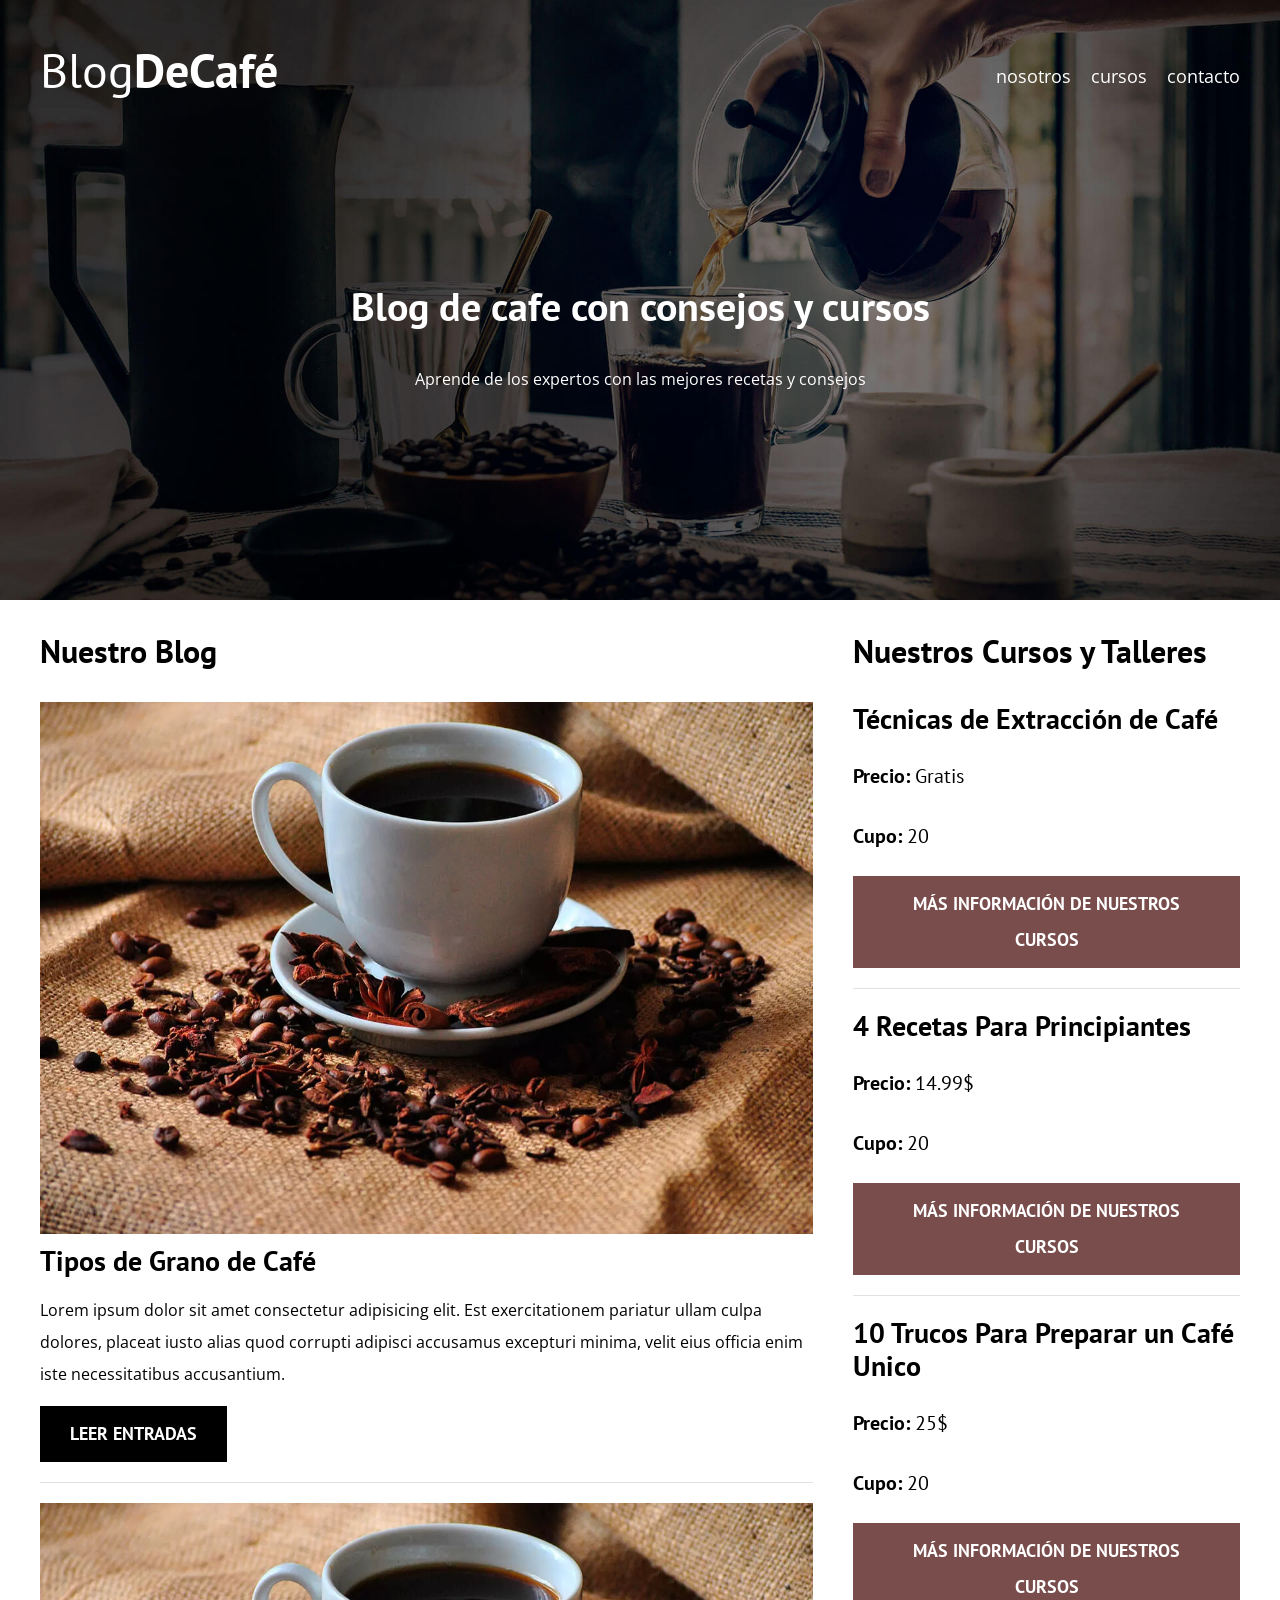
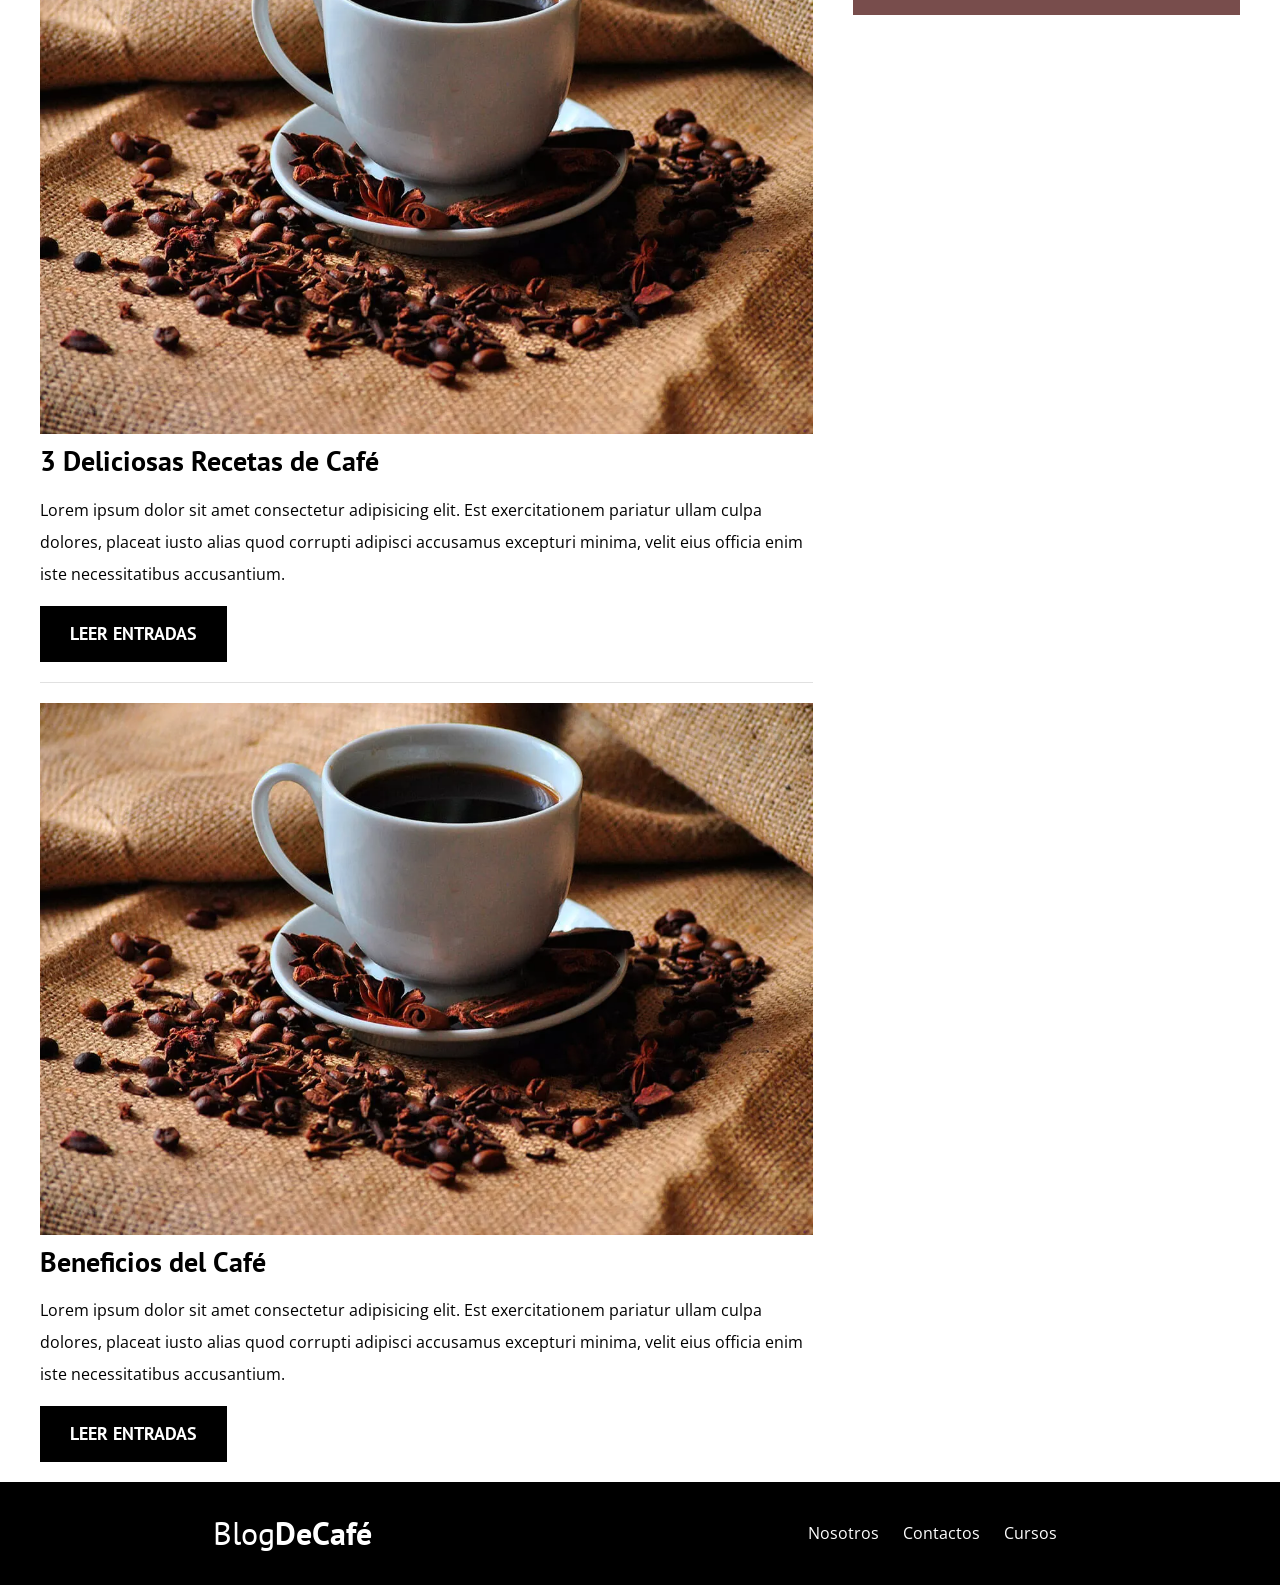
<file: index.html>
<!DOCTYPE html>
<html lang="en">
<head>
    <meta charset="UTF-8">
    <meta name="viewport" content="width=device-width, initial-scale=1.0">
    <link rel="shortcut icon" href="favicon.ico" type="image/x-icon">
    <link rel="shortcut icon" href="img/descanso.png" type="image/x-icon">
    <link href="https://fonts.googleapis.com/css2?family=Open+Sans:ital,wght@0,300..800;1,300..800&display=swap" rel="stylesheet">
    <link href="https://fonts.googleapis.com/css2?family=Open+Sans:ital,wght@0,300..800;1,300..800&family=PT+Sans:ital,wght@0,400;0,700;1,400;1,700&display=swap" rel="stylesheet">
    <link rel="stylesheet" href="css/normalize.css">
    <meta name="description" content="Pagina web de blog de café con cursos incluios">
    <title>Blog | Cafe</title>
    <!-- Prefetch -->
    <link rel="Prefetch" href="cursos.html" as="document">

    <!-- Preload -->
    <link rel="Preload" href="css/normalize.css">
    <link rel="stylesheet" href="css/normalize.css">

    <link rel="Preload" href="https://fonts.googleapis.com/css2?family=Open+Sans:ital,wght@0,300..800;1,300..800&display=swap" as="font" crossorigin="crossiorigin">

    <link rel="Preload" href="css/style.css">
    <link rel="stylesheet" href="css/style.css">

</head>
<body>
    
    <header class="header">

        <div class="contenedor">
            <div class="barra">

                <a class="logo" href="index.html">
                    <h1 class="logo__nombre centrar-texto">Blog<span class="logo__bold">DeCafé</span></h1>
                 </a>

                <nav class="navegacion">
                    <a href="nosotros.html" class="navegacion__enlace">nosotros</a>
                    <a href="cursos.html" class="navegacion__enlace">cursos</a>
                    <a href="contacto.html" class="navegacion__enlace">contacto</a>
                </nav>

            </div>

        </div><!-- contenedor -->

        <div class="header__texto">
            <h2>Blog de cafe con consejos y cursos</h2>
            <p>Aprende de los expertos con las mejores recetas y consejos</p>
        </div>

    </header>

    <div class="contenedor contenido-principal">
        <main class="blog">
            <h3>Nuestro Blog</h3>

            <article class="entrada">
                <div class="entrada__imagen">
                    <picture>
                        <source srcset="img/blog3.webp" type="image/webp">
                        <img loading="lazy" src="img/blog1.jpg" alt="imagen blog">
                    </picture>
                    
                </div>

                <div class="entrada__contenido">
                    <h4 class="no-margin">Tipos de Grano de Café</h4>
                    <p>Lorem ipsum dolor sit amet consectetur adipisicing elit. Est exercitationem pariatur ullam culpa dolores, placeat iusto alias quod corrupti adipisci accusamus excepturi minima, velit eius officia enim iste necessitatibus accusantium.</p>
                    <a class=" boton boton--primario" href="entrada.html">Leer Entradas</a>
                </div>
            </article>

            <article class="entrada">
                <div class="entrada__imagen">
                    <picture>
                        <source srcset="img/blog3.webp" type="image/webp">
                        <img loading="lazy" src="img/blog2.jpg" alt="imagen blog">
                    </picture>
                </div>

                <div class="entrada__contenido">
                    <h4 class="no-margin">3 Deliciosas Recetas de Café</h4>
                    <p>Lorem ipsum dolor sit amet consectetur adipisicing elit. Est exercitationem pariatur ullam culpa dolores, placeat iusto alias quod corrupti adipisci accusamus excepturi minima, velit eius officia enim iste necessitatibus accusantium.</p>
                    <a class=" boton boton--primario" href="entrada.html">Leer Entradas</a>
                </div>
            </article>

            <article class="entrada">
                <div class="entrada__imagen">
                    <picture>
                        <source srcset="img/blog3.webp" type="image/webp">
                        <img loading="lazy" src="img/blog3.jpg" alt="imagen blog">
                    </picture>
                </div>

                <div class="entrada__contenido">
                    <h4 class="no-margin">Beneficios del Café</h4>
                    <p>Lorem ipsum dolor sit amet consectetur adipisicing elit. Est exercitationem pariatur ullam culpa dolores, placeat iusto alias quod corrupti adipisci accusamus excepturi minima, velit eius officia enim iste necessitatibus accusantium.</p>
                    <a class=" boton boton--primario" href="entrada.html">Leer Entradas</a>
                </div>
            </article>
        </main>

        <aside class="sidebar">
            <h3>Nuestros Cursos y Talleres</h3>

            <ul class="cursos no-padding">
                <li class="widget-curso">
                    <h4 class="no-margin">Técnicas de Extracción de Café</h4>
                    <p class="widget-curso__label">Precio: <span class="widget-curso__info">Gratis</span></p>
                    <p class="widget-curso__label">Cupo: <span class="widget-curso__info">20</span></p>
                    <a class=" boton boton--secundario" href="entrada.html">Más información de nuestros cursos </a>
                </li>

                <li class="widget-curso">
                    <h4 class="no-margin">4 Recetas Para Principiantes</h4>
                    <p class="widget-curso__label">Precio: <span class="widget-curso__info">14.99$</span></p>
                    <p class="widget-curso__label">Cupo: <span class="widget-curso__info">20</span></p>
                    <a class=" boton boton--secundario" href="entrada.html">Más Información de nuestros cursos </a>
                </li>

                <li class="widget-curso">
                    <h4 class="no-margin">10 Trucos Para Preparar un Café Unico</h4>
                    <p class="widget-curso__label">Precio: <span class="widget-curso__info">25$</span></p>
                    <p class="widget-curso__label">Cupo: <span class="widget-curso__info">20</span></p>
                    <a class=" boton boton--secundario" href="entrada.html">Más Información de nuestros cursos </a>
                </li>
            </ul>

        </aside>

    </div>

    <footer class="footer">

        <a class="logo" href="index.html">
            <h3 class="logo__nombre">Blog<span class="logo__bold">DeCafé</span></h3>
        </a>

        <div>
            <a class="footer__enlace" href="#">Nosotros</a>
            <a class="footer__enlace" href="#">Contactos</a>
            <a class="footer__enlace" href="#">Cursos</a>
        </div>

    </footer>

    <script src="js/modernizr.js">

    </script>
</body>
</html>
</file>
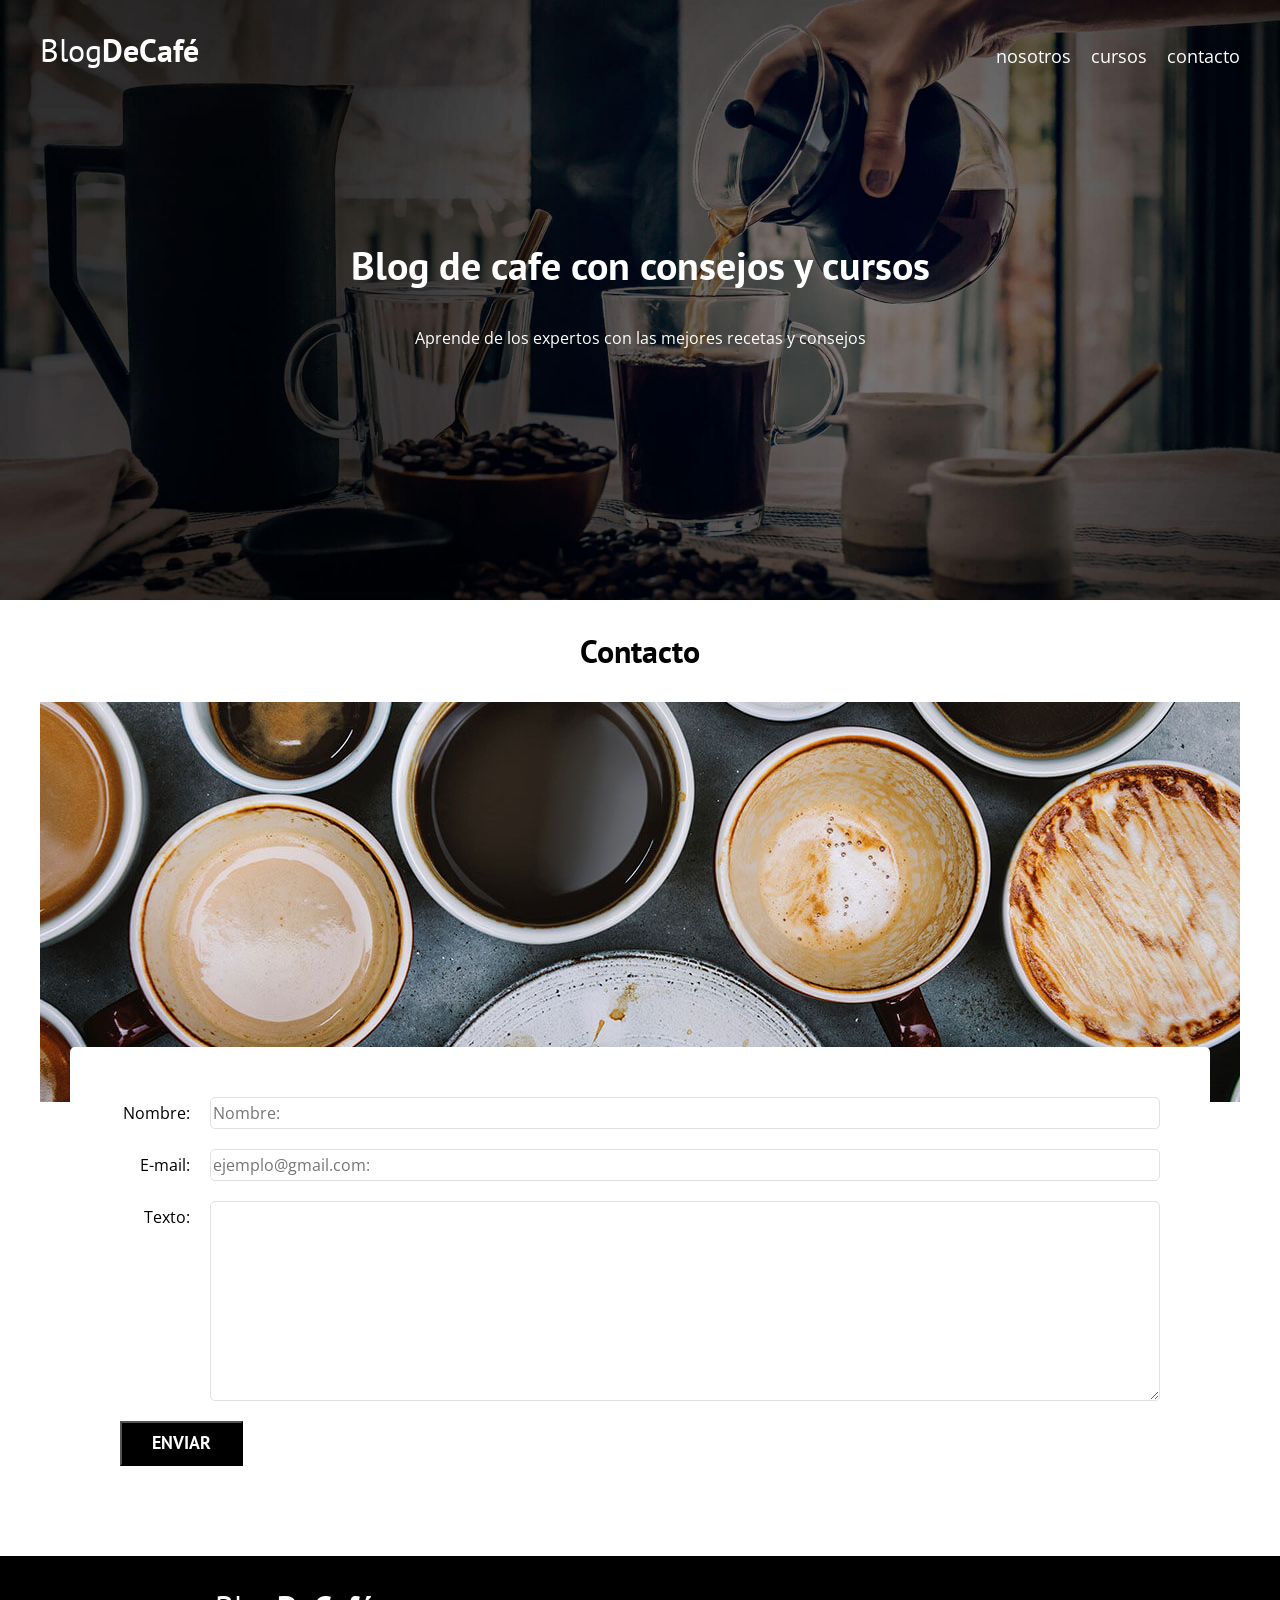
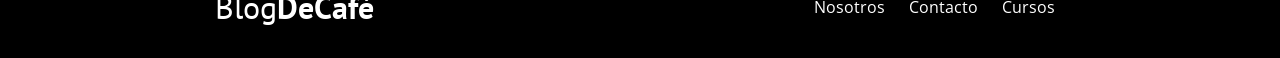
<file: contacto.html>
<!DOCTYPE html>
<html lang="en">
<head>
    <meta charset="UTF-8">
    <meta name="viewport" content="width=device-width, initial-scale=1.0">
    <link rel="shortcut icon" href="favicon.ico" type="image/x-icon">
    <link rel="shortcut icon" href="img/descanso.png" type="image/x-icon">
    <link href="https://fonts.googleapis.com/css2?family=Open+Sans:ital,wght@0,300..800;1,300..800&display=swap" rel="stylesheet">
    <link href="https://fonts.googleapis.com/css2?family=Open+Sans:ital,wght@0,300..800;1,300..800&family=PT+Sans:ital,wght@0,400;0,700;1,400;1,700&display=swap" rel="stylesheet">
    <link rel="stylesheet" href="css/style.css">
    <link rel="stylesheet" href="css/normalize.css">
    <title>Contacto | Cafe</title>
</head>
<body>
    
    <header class="header">

        <div class="contenedor">
            <div class="barra">

                <a class="logo" href="index.html">
                    <h1 class="logo__nombre centrar-texto">Blog<span class="logo__bold">DeCafé</span></h1>
                 </a>

                <nav class="navegacion">
                    <a href="nosotros.html" class="navegacion__enlace">nosotros</a>
                    <a href="cursos.html" class="navegacion__enlace">cursos</a>
                    <a href="contacto.html" class="navegacion__enlace">contacto</a>
                </nav>

            </div>

        </div><!-- contenedor -->

        <div class="header__texto">
            <h2>Blog de cafe con consejos y cursos</h2>
            <p>Aprende de los expertos con las mejores recetas y consejos</p>
        </div>

    </header>

    <main class="contenedor">
        <h3 class="centrar-texto">Contacto</h3>

        <div class="contacto-imagen"></div>

            <form class="formulario">

                <div class="campo">
                    <label class="campo__label" for="nombre">Nombre: </label>
                    <input class="campo__field" type="text" placeholder="Nombre: " id="nombre" required>
                </div>
                <div class="campo">
                    <label class="campo__label" for="email">E-mail: </label>
                    <input class="campo__field" type="email" placeholder="ejemplo@gmail.com: " id="email" required>
                </div>
                <div class="campo">
                    <label class="campo__label" for="texto">Texto: </label>
                    <textarea class="campo__field--textarea campo__field" name="" id="texto"></textarea>
                </div>

                <div class="campo">
                    <input type="submit" class="boton boton--primario" value="Enviar">
                </div>
            
            </form>

    </main>

    <footer class="footer">
        <a class="logo" href="index.html">
            <h3 class="logo__nombre">Blog<span class="logo__bold">DeCafé</span></h3>
        </a>

        <div>
            <a class="footer__enlace" href="#">Nosotros</a>
            <a class="footer__enlace" href="#">Contacto</a>
            <a class="footer__enlace" href="#">Cursos</a>
        </div>
    </footer>

</body>
</html>
</file>
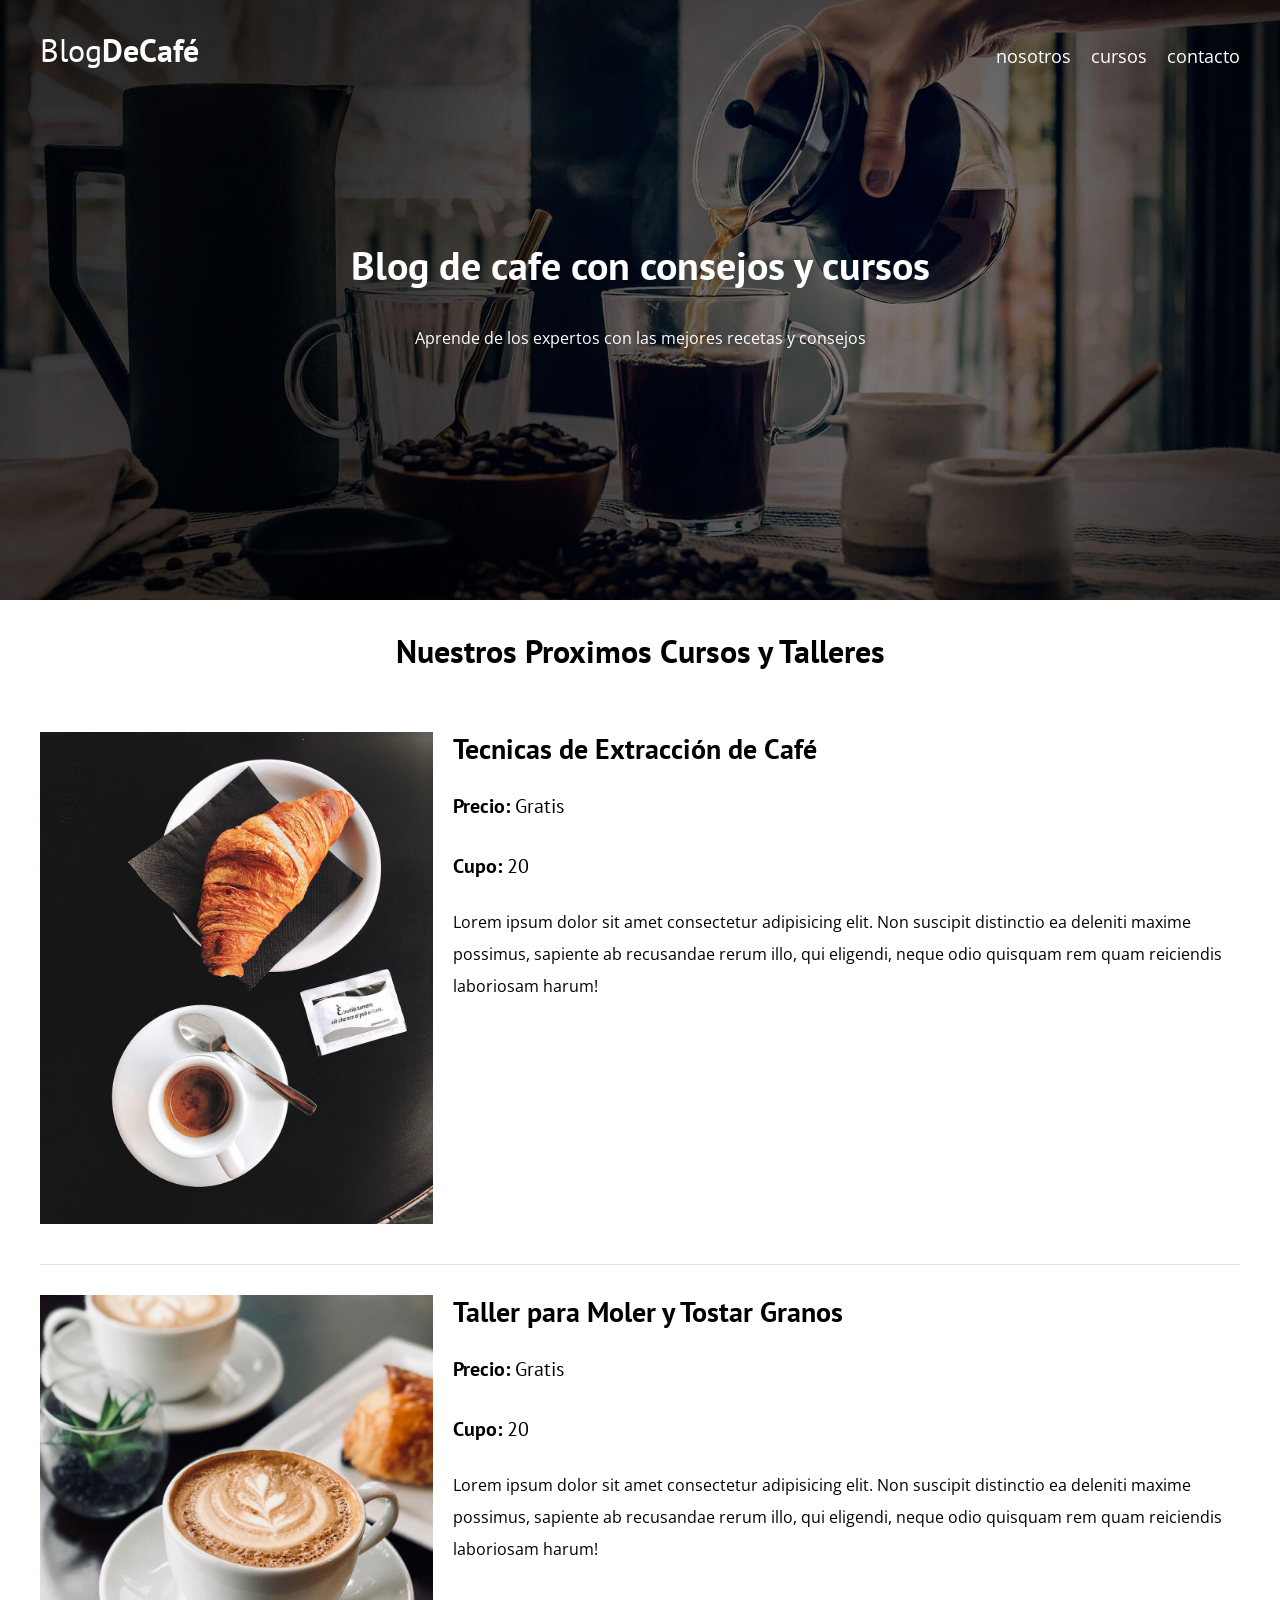
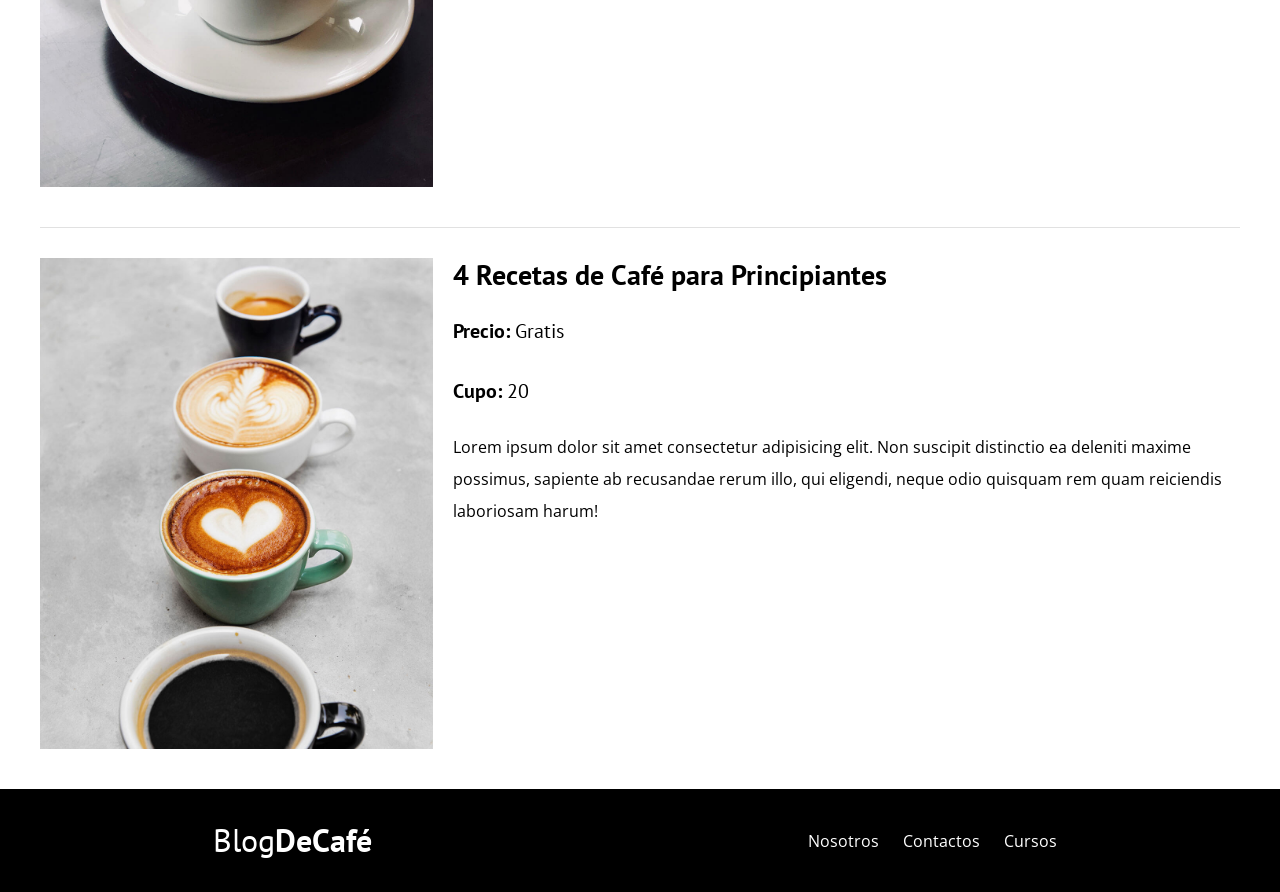
<file: cursos.html>
<!DOCTYPE html>
<html lang="en">
<head>
    <meta charset="UTF-8">
    <meta name="viewport" content="width=device-width, initial-scale=1.0">
    <link rel="shortcut icon" href="favicon.ico" type="image/x-icon">
    <link rel="shortcut icon" href="img/descanso.png" type="image/x-icon">
    <link href="https://fonts.googleapis.com/css2?family=Open+Sans:ital,wght@0,300..800;1,300..800&display=swap" rel="stylesheet">
    <link href="https://fonts.googleapis.com/css2?family=Open+Sans:ital,wght@0,300..800;1,300..800&family=PT+Sans:ital,wght@0,400;0,700;1,400;1,700&display=swap" rel="stylesheet">
    <link rel="stylesheet" href="css/style.css">
    <link rel="stylesheet" href="css/normalize.css">
    <title>Cursos | Cafe</title>
</head>
<body>
    
    <header class="header">

        <div class="contenedor">
            <div class="barra">

                <a class="logo" href="index.html">
                    <h1 class="logo__nombre centrar-texto">Blog<span class="logo__bold">DeCafé</span></h1>
                 </a>

                <nav class="navegacion">
                    <a href="nosotros.html" class="navegacion__enlace">nosotros</a>
                    <a href="cursos.html" class="navegacion__enlace">cursos</a>
                    <a href="contacto.html" class="navegacion__enlace">contacto</a>
                </nav>

            </div>

        </div><!-- contenedor -->

        <div class="header__texto">
            <h2>Blog de cafe con consejos y cursos</h2>
            <p>Aprende de los expertos con las mejores recetas y consejos</p>
        </div>

    </header>

    <main class="contenedor">
        <h3 class="centrar-texto">Nuestros Proximos Cursos y Talleres</h3>

            <div class="curso">

                <div class="curso__imagen">
                    <img src="img/curso1.jpg" alt="">
                </div>

                <div class="curso__informacion">
                    <h4 class="no-margin">Tecnicas de Extracción de Café</h4>
                    <p class="widget-curso__label">Precio: <span class="widget-curso__info">Gratis</span></p>
                    <p class="widget-curso__label">Cupo: <span class="widget-curso__info">20</span></p>
                    <p>Lorem ipsum dolor sit amet consectetur adipisicing elit. Non suscipit distinctio ea deleniti maxime possimus, sapiente ab recusandae rerum illo, qui eligendi, neque odio quisquam rem quam reiciendis laboriosam harum!</p>
                </div></div><!-- curso__informacion -->
            </div><!-- curso -->

            <div class="curso">

                <div class="curso__imagen">
                    <img src="img/curso2.jpg" alt="">
                </div>

                <div class="curso__informacion">
                    <h4 class="no-margin">Taller para Moler y Tostar Granos</h4>
                    <p class="widget-curso__label">Precio: <span class="widget-curso__info">Gratis</span></p>
                    <p class="widget-curso__label">Cupo: <span class="widget-curso__info">20</span></p>
                    <p>Lorem ipsum dolor sit amet consectetur adipisicing elit. Non suscipit distinctio ea deleniti maxime possimus, sapiente ab recusandae rerum illo, qui eligendi, neque odio quisquam rem quam reiciendis laboriosam harum!</p>
                </div></div><!-- curso__informacion -->
            </div><!-- curso -->

            <div class="curso">

                <div class="curso__imagen">
                    <img src="img/curso3.jpg" alt="">
                </div>

                <div class="curso__informacion">
                    <h4 class="no-margin">4 Recetas de Café para Principiantes</h4>
                    <p class="widget-curso__label">Precio: <span class="widget-curso__info">Gratis</span></p>
                    <p class="widget-curso__label">Cupo: <span class="widget-curso__info">20</span></p>
                    <p>Lorem ipsum dolor sit amet consectetur adipisicing elit. Non suscipit distinctio ea deleniti maxime possimus, sapiente ab recusandae rerum illo, qui eligendi, neque odio quisquam rem quam reiciendis laboriosam harum!</p>
                </div></div><!-- curso__informacion -->
            </div><!-- curso -->

    </main>

    <footer class="footer">
        <a class="logo" href="index.html">
            <h3 class="logo__nombre">Blog<span class="logo__bold">DeCafé</span></h3>
        </a>

        <div>
            <a class="footer__enlace" href="#">Nosotros</a>
            <a class="footer__enlace" href="#">Contactos</a>
            <a class="footer__enlace" href="#">Cursos</a>
        </div>
    </footer>

</body>
</html>
</file>
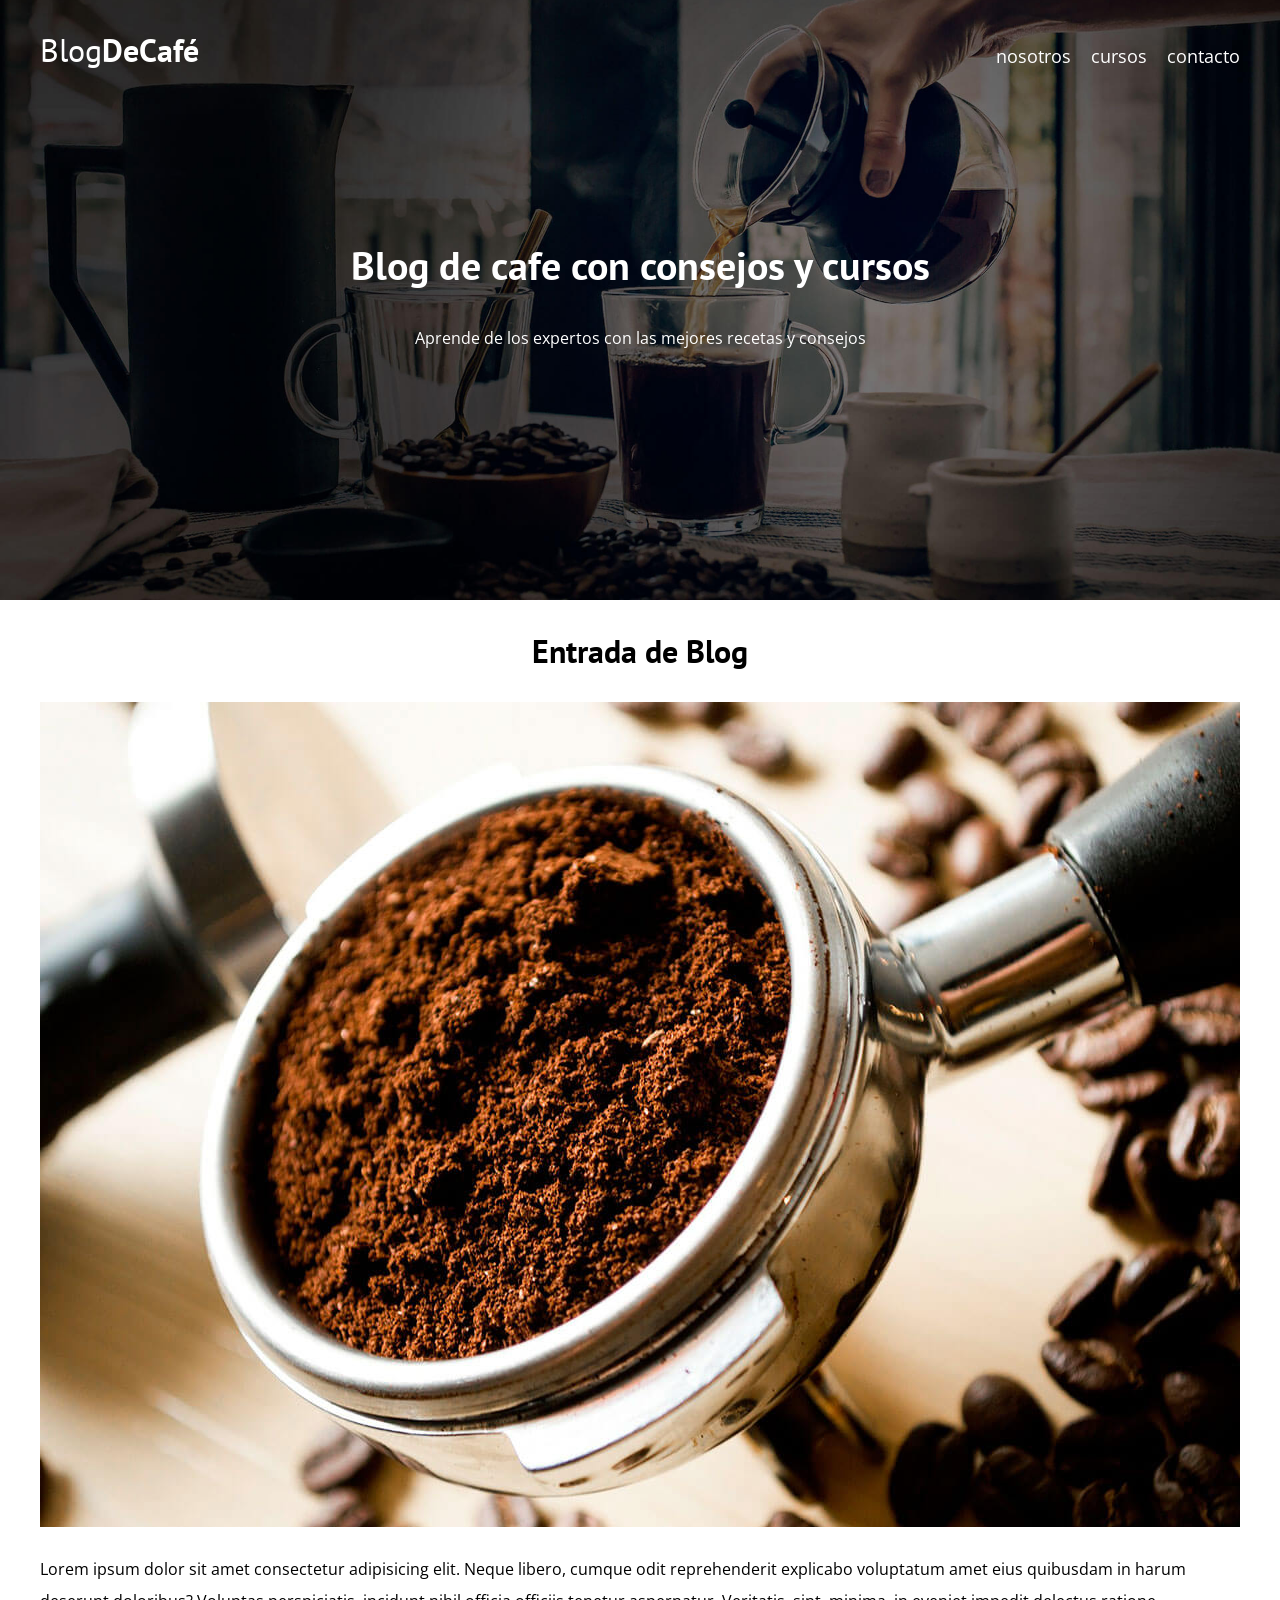
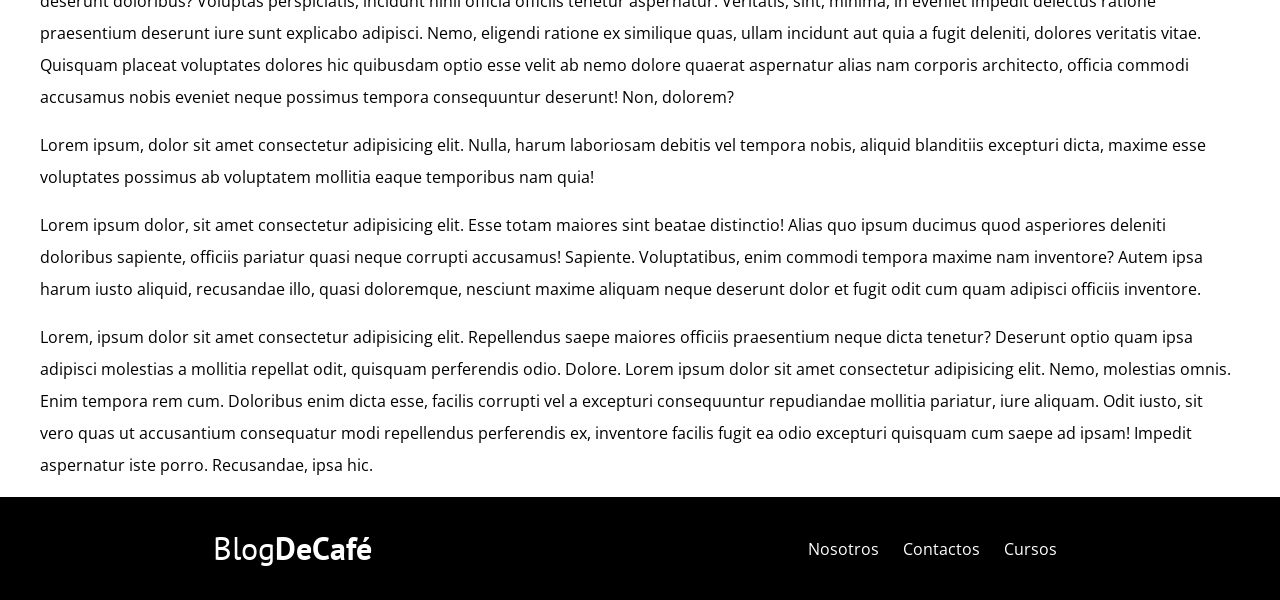
<file: entrada.html>
<!DOCTYPE html>
<html lang="en">
<head>
    <meta charset="UTF-8">
    <meta name="viewport" content="width=device-width, initial-scale=1.0">
    <link rel="shortcut icon" href="favicon.ico" type="image/x-icon">
    <link rel="shortcut icon" href="img/descanso.png" type="image/x-icon">
    <link href="https://fonts.googleapis.com/css2?family=Open+Sans:ital,wght@0,300..800;1,300..800&display=swap" rel="stylesheet">
    <link href="https://fonts.googleapis.com/css2?family=Open+Sans:ital,wght@0,300..800;1,300..800&family=PT+Sans:ital,wght@0,400;0,700;1,400;1,700&display=swap" rel="stylesheet">
    <link rel="stylesheet" href="css/style.css">
    <link rel="stylesheet" href="css/normalize.css">
    <title>Entrada | Cafe</title>
</head>
<body>
    
    <header class="header">

        <div class="contenedor">
            <div class="barra">

                <a class="logo" href="index.html">
                    <h1 class="logo__nombre centrar-texto">Blog<span class="logo__bold">DeCafé</span></h1>
                 </a>

                <nav class="navegacion">
                    <a href="nosotros.html" class="navegacion__enlace">nosotros</a>
                    <a href="cursos.html" class="navegacion__enlace">cursos</a>
                    <a href="contacto.html" class="navegacion__enlace">contacto</a>
                </nav>

            </div>

        </div><!-- contenedor -->

        <div class="header__texto">
            <h2>Blog de cafe con consejos y cursos</h2>
            <p>Aprende de los expertos con las mejores recetas y consejos</p>
        </div>

    </header>

    <main class="contenedor">
        <h3 class="centrar-texto">Entrada de Blog</h3>

        <div class="entrada-blog">

            <div class="entrada-blog__imagen">
                <img src="img/blog1.jpg" alt="">
            </div>

            <div class="entrada-blog__informacion">
                <p>Lorem ipsum dolor sit amet consectetur adipisicing elit. Neque libero, cumque odit reprehenderit explicabo voluptatum amet eius quibusdam in harum deserunt doloribus? Voluptas perspiciatis, incidunt nihil officia officiis tenetur aspernatur.
                Veritatis, sint, minima, in eveniet impedit delectus ratione praesentium deserunt iure sunt explicabo adipisci. Nemo, eligendi ratione ex similique quas, ullam incidunt aut quia a fugit deleniti, dolores veritatis vitae.
                Quisquam placeat voluptates dolores hic quibusdam optio esse velit ab nemo dolore quaerat aspernatur alias nam corporis architecto, officia commodi accusamus nobis eveniet neque possimus tempora consequuntur deserunt! Non, dolorem?</p>
                <p>Lorem ipsum, dolor sit amet consectetur adipisicing elit. Nulla, harum laboriosam debitis vel tempora nobis, aliquid blanditiis excepturi dicta, maxime esse voluptates possimus ab voluptatem mollitia eaque temporibus nam quia!</p>
                <p>Lorem ipsum dolor, sit amet consectetur adipisicing elit. Esse totam maiores sint beatae distinctio! Alias quo ipsum ducimus quod asperiores deleniti doloribus sapiente, officiis pariatur quasi neque corrupti accusamus! Sapiente.
                Voluptatibus, enim commodi tempora maxime nam inventore? Autem ipsa harum iusto aliquid, recusandae illo, quasi doloremque, nesciunt maxime aliquam neque deserunt dolor et fugit odit cum quam adipisci officiis inventore.</p>
                <p>Lorem, ipsum dolor sit amet consectetur adipisicing elit. Repellendus saepe maiores officiis praesentium neque dicta tenetur? Deserunt optio quam ipsa adipisci molestias a mollitia repellat odit, quisquam perferendis odio. Dolore. Lorem ipsum dolor sit amet consectetur adipisicing elit. Nemo, molestias omnis. Enim tempora rem cum. Doloribus enim dicta esse, facilis corrupti vel a excepturi consequuntur repudiandae mollitia pariatur, iure aliquam.
                Odit iusto, sit vero quas ut accusantium consequatur modi repellendus perferendis ex, inventore facilis fugit ea odio excepturi quisquam cum saepe ad ipsam! Impedit aspernatur iste porro. Recusandae, ipsa hic.</p>
            </div>

        </div>

    </main>

    <footer class="footer">
        <a class="logo" href="index.html">
            <h3 class="logo__nombre">Blog<span class="logo__bold">DeCafé</span></h3>
        </a>

        <div>
            <a class="footer__enlace" href="#">Nosotros</a>
            <a class="footer__enlace" href="#">Contactos</a>
            <a class="footer__enlace" href="#">Cursos</a>
        </div>
    </footer>

</body>
</html>
</file>
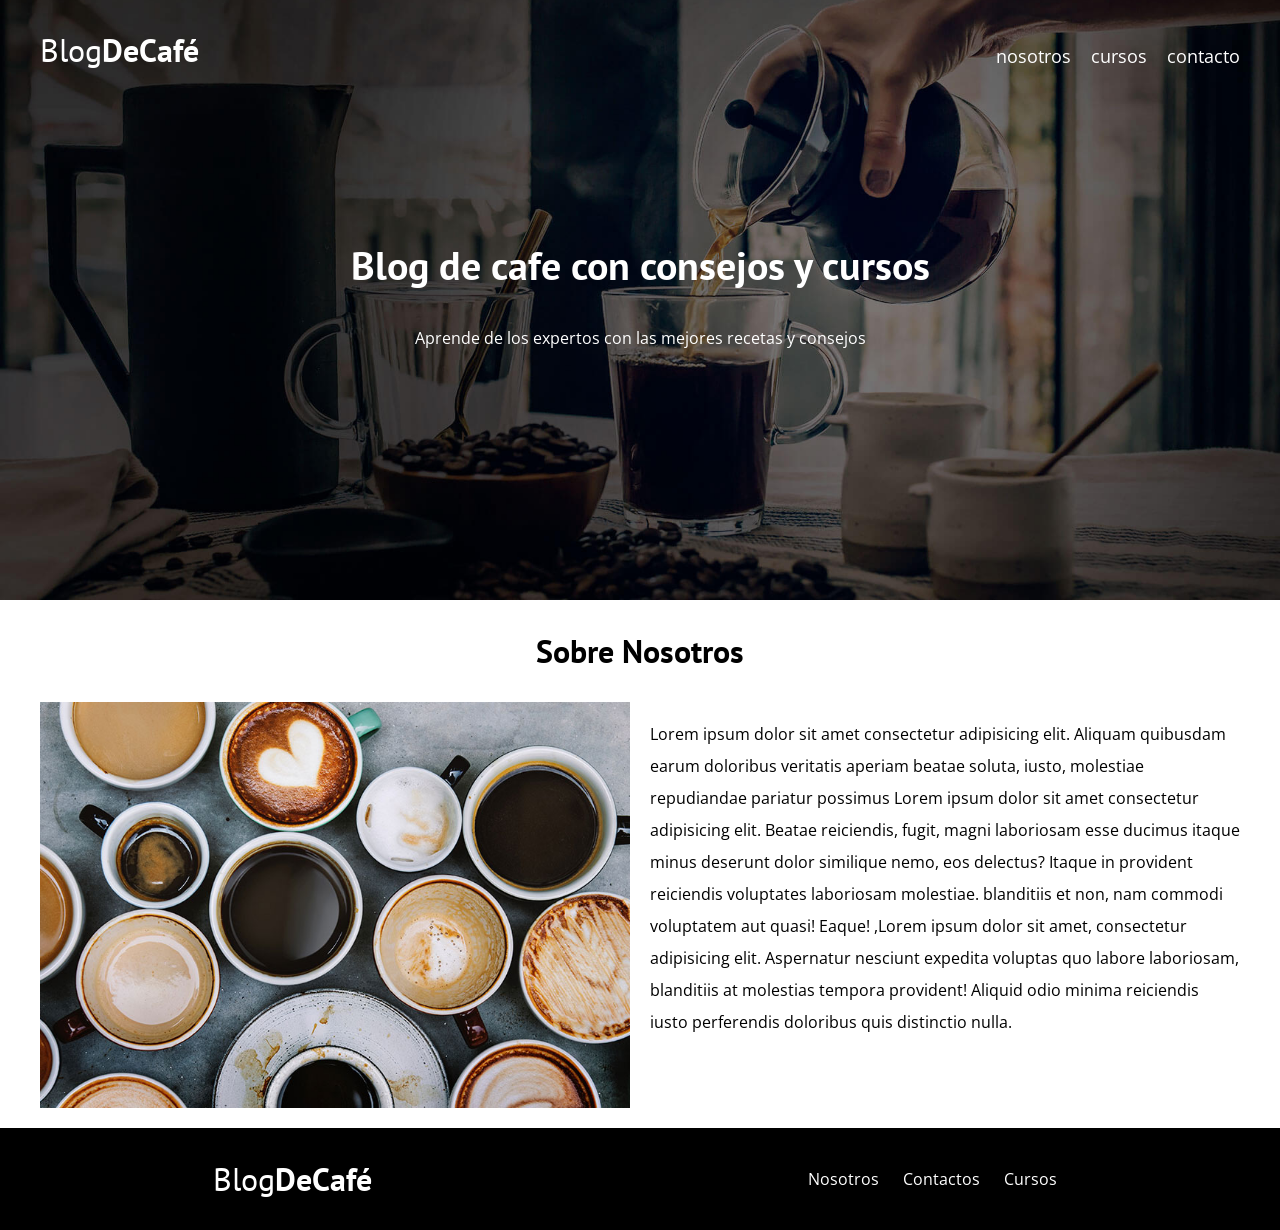
<file: nosotros.html>
<!DOCTYPE html>
<html lang="en">
<head>
    <meta charset="UTF-8">
    <meta name="viewport" content="width=device-width, initial-scale=1.0">
    <link rel="shortcut icon" href="favicon.ico" type="image/x-icon">
    <link rel="shortcut icon" href="img/descanso.png" type="image/x-icon">
    <link href="https://fonts.googleapis.com/css2?family=Open+Sans:ital,wght@0,300..800;1,300..800&display=swap" rel="stylesheet">
    <link href="https://fonts.googleapis.com/css2?family=Open+Sans:ital,wght@0,300..800;1,300..800&family=PT+Sans:ital,wght@0,400;0,700;1,400;1,700&display=swap" rel="stylesheet">
    <link rel="stylesheet" href="css/style.css">
    <link rel="stylesheet" href="css/normalize.css">
    <title>Nosotros | Cafe</title>
</head>
<body>
    
    <header class="header">

        <div class="contenedor">
            <div class="barra">

                <a class="logo" href="index.html">
                    <h1 class="logo__nombre centrar-texto">Blog<span class="logo__bold">DeCafé</span></h1>
                 </a>

                <nav class="navegacion">
                    <a href="nosotros.html" class="navegacion__enlace">nosotros</a>
                    <a href="cursos.html" class="navegacion__enlace">cursos</a>
                    <a href="contacto.html" class="navegacion__enlace">contacto</a>
                </nav>

            </div>

        </div><!-- contenedor -->

        <div class="header__texto">
            <h2>Blog de cafe con consejos y cursos</h2>
            <p>Aprende de los expertos con las mejores recetas y consejos</p>
        </div>

    </header>

    <main class="contenedor">
        <h3 class="centrar-texto">Sobre Nosotros</h3>

        <div class="sobre-nosotros">

            <div class="sobre-nosotros__imagen">
                <img src="img/nosotros.jpg" alt="sobre-nosotros">
            </div>

            <div class="sobre-nosotros__texto">
                
                <p>Lorem ipsum dolor sit amet consectetur adipisicing elit. Aliquam quibusdam earum doloribus veritatis aperiam beatae soluta, iusto, molestiae repudiandae pariatur possimus Lorem ipsum dolor sit amet consectetur adipisicing elit. Beatae reiciendis, fugit, magni laboriosam esse ducimus itaque minus deserunt dolor similique nemo, eos delectus? Itaque in provident reiciendis voluptates laboriosam molestiae. blanditiis et non, nam commodi voluptatem aut quasi! Eaque! ,Lorem ipsum dolor sit amet, consectetur adipisicing elit. Aspernatur nesciunt expedita voluptas quo labore laboriosam, blanditiis at molestias tempora provident! Aliquid odio minima reiciendis iusto perferendis doloribus quis distinctio nulla.</p>
            </div>

        </div>
    </main>

    <footer class="footer">
        <a class="logo" href="index.html">
            <h3 class="logo__nombre">Blog<span class="logo__bold">DeCafé</span></h3>
        </a>

        <div>
            <a class="footer__enlace" href="#">Nosotros</a>
            <a class="footer__enlace" href="#">Contactos</a>
            <a class="footer__enlace" href="#">Cursos</a>
        </div>
    </footer>

</body>
</html>
</file>
<file: css/style.css>
:root {
    --fuenteHeading: 'PT Sans', sans-serif;
    --fuenteParrafos: 'Open Sans', sans-serif;

    --primario: #784d4c;
    --blanco: #ffffff;
    --negro: #000000;
    --gris: #e1e1e1;
}

html {
    box-sizing: border-box;
    font-size: 62.5%;

}
*,*:before,*:after {
    box-sizing: inherit;
}
body {
    font-family: var(--fuenteParrafos);
    font-size: 1.6rem;
    line-height: 2;
}

/* Globales */

.contenedor {
    max-width: 120rem;
    width: 95%;
    margin: 0 auto;
}
a {
    text-decoration: none;
}
h1,h2,h3,h4 {
    font-family: var(--fuenteHeading);
    line-height: 1.2;
}
h1 {
    font-size: 4.8rem;
}
h2 {
    font-size: 4rem;
}
h3 {
    font-size: 3.2rem;
}
h4 {
    font-size: 2.8rem;
}
img {
    max-width: 100%;
}

/* utilidades */

.no-margin {
    margin: 0;
}
.no-padding {
    padding: 0;
}
.centrar-texto {
    text-align: center;
}

/* Header */
.web .header {
    background-image: url(../img/banner.webp);
}
.web .header {
    background-image: url(../img/banner.jpg);
}

.header {
    background-image: url(../img/banner.jpg);
    height: 60rem;
    background-repeat: no-repeat;
    background-size: cover;
    background-position: center center;
}
.header__texto {
    color: var(--blanco);
    text-align: center;
    margin-top: 5rem;
}
@media (min-width: 768px) {
    .header__texto {
        margin-top: 15rem;
    }
}
.barra {
    padding-top: 1rem;
}
@media (min-width:768px) {
    .barra {
        display: flex;
        justify-content: space-between;
        align-items: center;
    }
}
.logo__nombre {
    color: var(--blanco);
    font-weight: normal;
}
.logo__bold {
    font-weight: bold;
}
.navegacion__enlace {
    display: block;
    text-align: center;
    color: var(--blanco);
    font-size: 1.8rem;
    padding-top: 1rem;
}
@media (min-width:768px) {
    .navegacion {
        display: flex;
        gap: 2rem;
    }
}
@media (min-width:768px) {
    .contenido-principal {
        display: grid;
        grid-template-columns: 2fr 1fr;
        column-gap: 4rem;
    }
}
.entrada {
    border-bottom: .1rem solid var(--gris);
    margin-bottom: 2rem;
}
.entrada:last-of-type {
    border-bottom: none;
    margin-bottom: 0;
}
.boton {
    display: block;
    font-family: var(--fuenteHeading);
    color: var(--blanco);
    text-align: center;
    padding: 1rem 3rem;
    font-size: 1.8rem;
    text-transform: uppercase;
    font-weight: bold;
    margin-bottom: 2rem;
}
@media (min-width:768px) {
    .boton {
        display: inline-block;
        
    }
}
.boton:hover {
    cursor: pointer;
}
.boton--primario {
    background-color: var(--negro);
}
.boton--secundario {
    background-color: var(--primario);
}
.cursos {
    list-style: none;
}
.widget-curso {
    border-bottom: .1rem solid var(--gris);
    margin-bottom: 2rem;
}
.widget-curso:last-of-type {
    border-bottom: 0;
}
.widget-curso__label {
    font-family: var(--fuenteHeading);
    font-weight: bold;
}
.widget-curso__info {
    font-weight: normal;
}
.widget-curso__label,
.widget-curso__info {
    font-size: 2rem;
}
/* Footer */
.footer {
    background-color: var(--negro);
    display: flex;
    justify-content: space-around;
    align-items: center;
}
.footer__div--logo {
    color: var(--blanco);
    
}
.footer__enlace {
    color: var(--blanco);
    margin: 0 1rem;
}
@media (min-width:768px) {
    .sobre-nosotros {
        display: grid;
        grid-template-columns: repeat(2, 1fr);
        column-gap: 2rem;
        padding-bottom: 1rem;
    }
}
@media (min-width:768px) {
    .curso {
        display: grid;
        grid-template-columns: 1fr 2fr;
        column-gap: 2rem;
    }
}
/* curos */
.curso {
    padding: 3rem 0;
    border-bottom: .1rem solid var(--gris);
}
.curso:last-of-type {
    border-bottom: none;
}
.curso__label {
    font-family: var(--fuenteHeading);
    font-weight: bold;
}
.curso__info {
    font-weight: normal;
}
.curso__label,
.curso__info {
    font-size: 2rem;
}
/* Contacto */
.contacto-imagen {
    background-image: url(../img/contacto.jpg);
    height: 40rem;
    background-size: cover;
    background-repeat: no-repeat;
}
.formulario {
    background-color: var(--blanco);
    margin: -5.5rem auto 0 auto;
    width: 95%;
    padding: 5rem;
    border-radius: .5rem;
}
.campo {
    display: flex;
    margin-bottom: 2rem;
}
.campo__label {
    flex: 0 0 9rem;
    text-align: right;
    padding-right: 2rem;
}
.campo__field {
    flex: 1;
    border: .1rem solid var(--gris);
    border-radius: .5rem;
}
.campo__field--textarea {
    height: 20rem;
}
</file>
